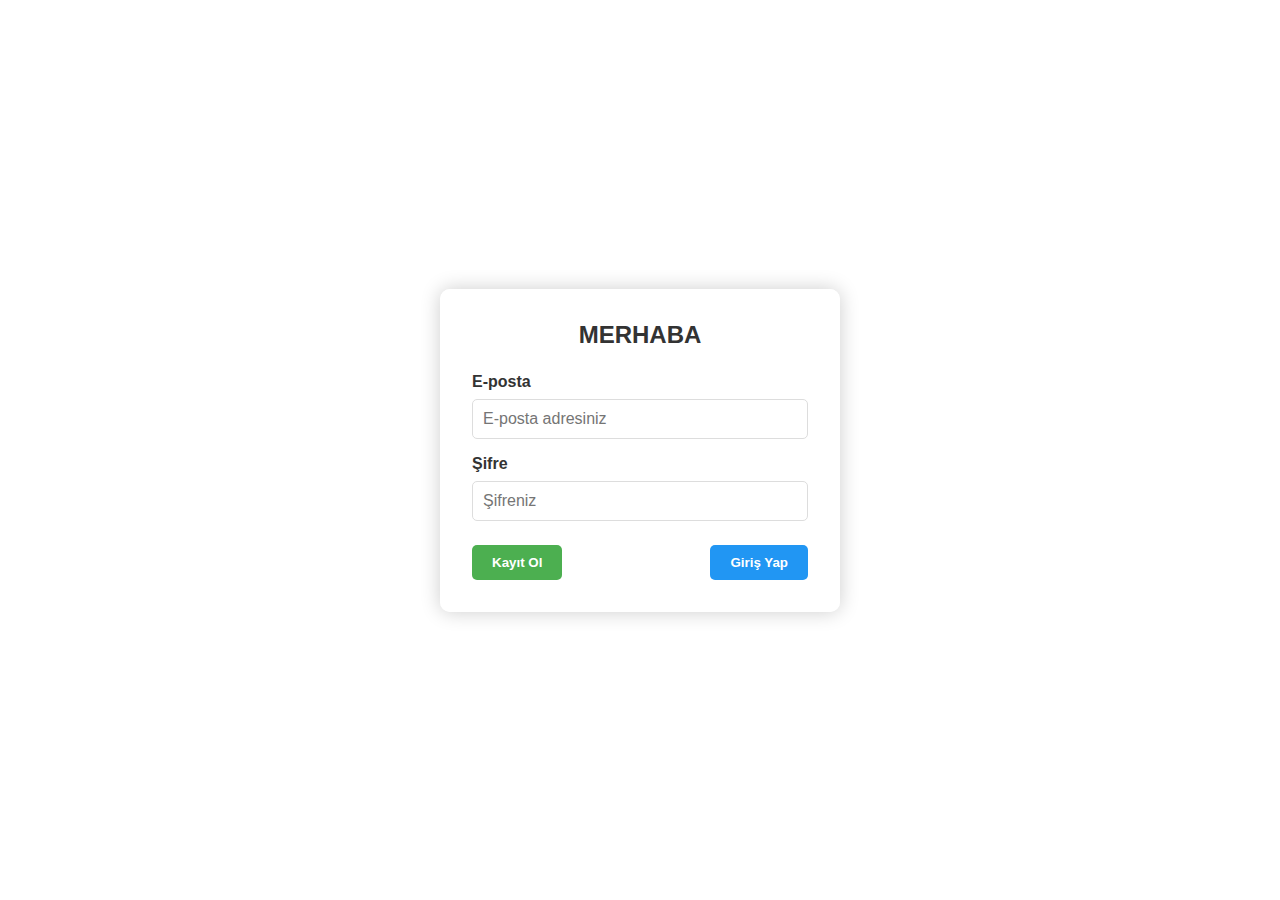
<file: templates/index.html>
<!DOCTYPE html>
<html lang="tr">
<head>
    <meta charset="UTF-8">
    <meta name="viewport" content="width=device-width, initial-scale=1.0">
    <title>Giriş / Kayıt Sayfası</title>
    <link rel="stylesheet" href="../static/style.css">
</head>
<body>
    <div class="background-container">
        <div class="form-container">
            <h2 class="form-title">MERHABA</h2>
            <form>
                <div class="form-group">
                    <label for="email">E-posta</label>
                    <input type="email" id="email" name="email" placeholder="E-posta adresiniz" required>
                </div>
                <div class="form-group">
                    <label for="password">Şifre</label>
                    <input type="password" id="password" name="password" placeholder="Şifreniz" required>
                </div>
                <div class="buttons">
                    <button type="button" class="btn btn-register">Kayıt Ol</button>
                    <button type="submit" class="btn btn-login">Giriş Yap</button>
                </div>
            </form>
        </div>
    </div>
</body>
</html>
</file>
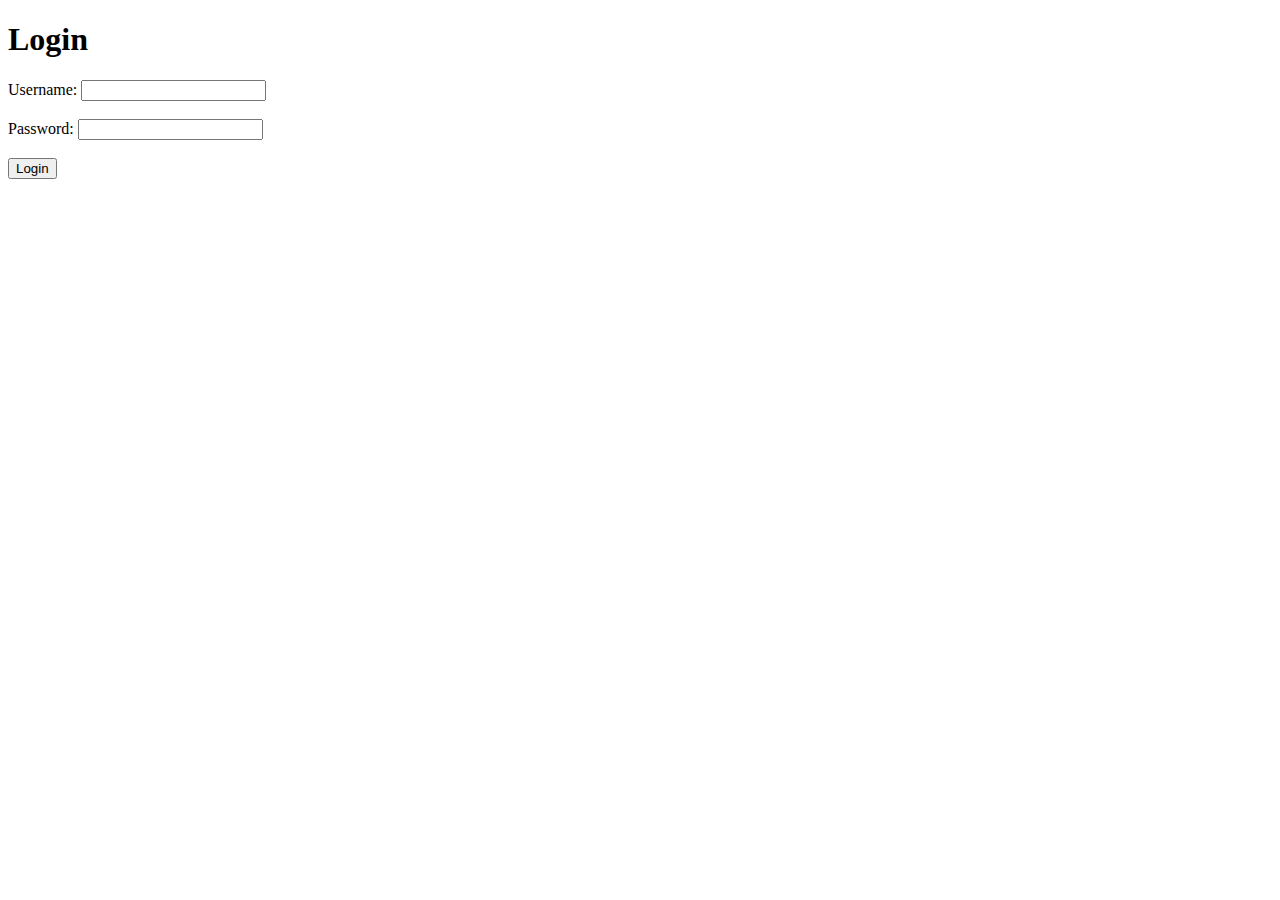
<file: templates/login.html>
<!DOCTYPE html>
<html lang="en">
<head>
    <meta charset="UTF-8">
    <meta name="viewport" content="width=device-width, initial-scale=1.0">
    <title>Login Page</title>
</head>
<body>
    <h1>Login</h1>
    <form action="{{ url_for('login') }}" method="POST">
        <label for="username">Username:</label>
        <input type="text" id="username" name="username" required><br><br>

        <label for="password">Password:</label>
        <input type="password" id="password" name="password" required><br><br>

        <button type="submit">Login</button>
    </form>
</body>
</html>
</file>
<file: static/style.css>
* {
    margin: 0;
    padding: 0;
    box-sizing: border-box;
    font-family: 'Segoe UI', Tahoma, Geneva, Verdana, sans-serif;
}

body, html {
    height: 100%;
    width: 100%;
}

.background-container {
    background-image: url('https://m.media-amazon.com/images/I/81VkGqx4DsL._AC_UF1000,1000_QL80_.jpg');
    background-size: cover;
    background-position: center;
    height: 100%;
    width: 100%;
    display: flex;
    justify-content: center;
    align-items: center;
}

.form-container {
    background-color: rgba(255, 255, 255, 0.8);
    padding: 2rem;
    border-radius: 10px;
    box-shadow: 0 0 20px rgba(0, 0, 0, 0.2);
    width: 100%;
    max-width: 400px;
}

.form-title {
    text-align: center;
    margin-bottom: 1.5rem;
    color: #333;
}

.form-group {
    margin-bottom: 1rem;
}

.form-group label {
    display: block;
    margin-bottom: 0.5rem;
    font-weight: 600;
    color: #333;
}

.form-group input {
    width: 100%;
    padding: 10px;
    border: 1px solid #ddd;
    border-radius: 5px;
    font-size: 1rem;
}

.buttons {
    display: flex;
    justify-content: space-between;
    margin-top: 1.5rem;
}

.btn {
    padding: 10px 20px;
    border: none;
    border-radius: 5px;
    cursor: pointer;
    font-weight: 600;
    transition: background-color 0.3s;
}

.btn-register {
    background-color: #4CAF50;
    color: white;
}

.btn-login {
    background-color: #2196F3;
    color: white;
}

.btn:hover {
    opacity: 0.9;
}
</file>
